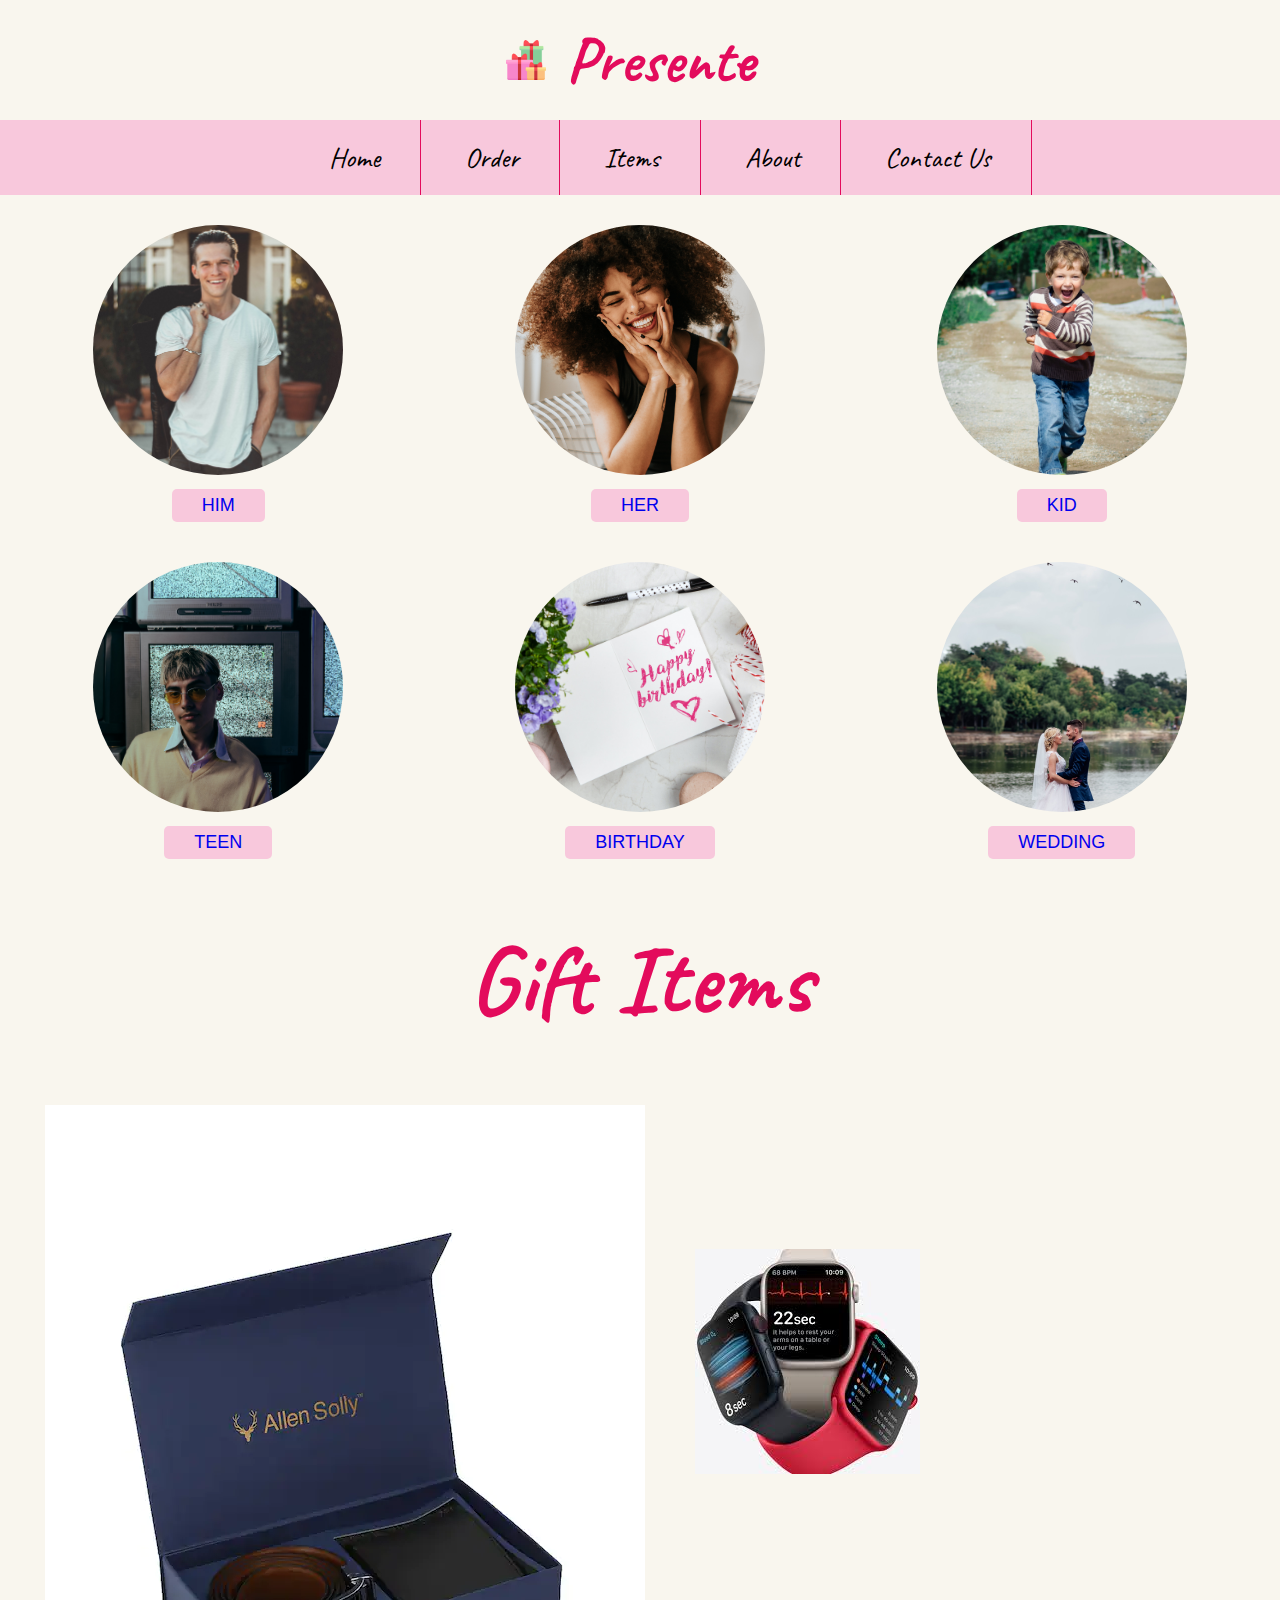
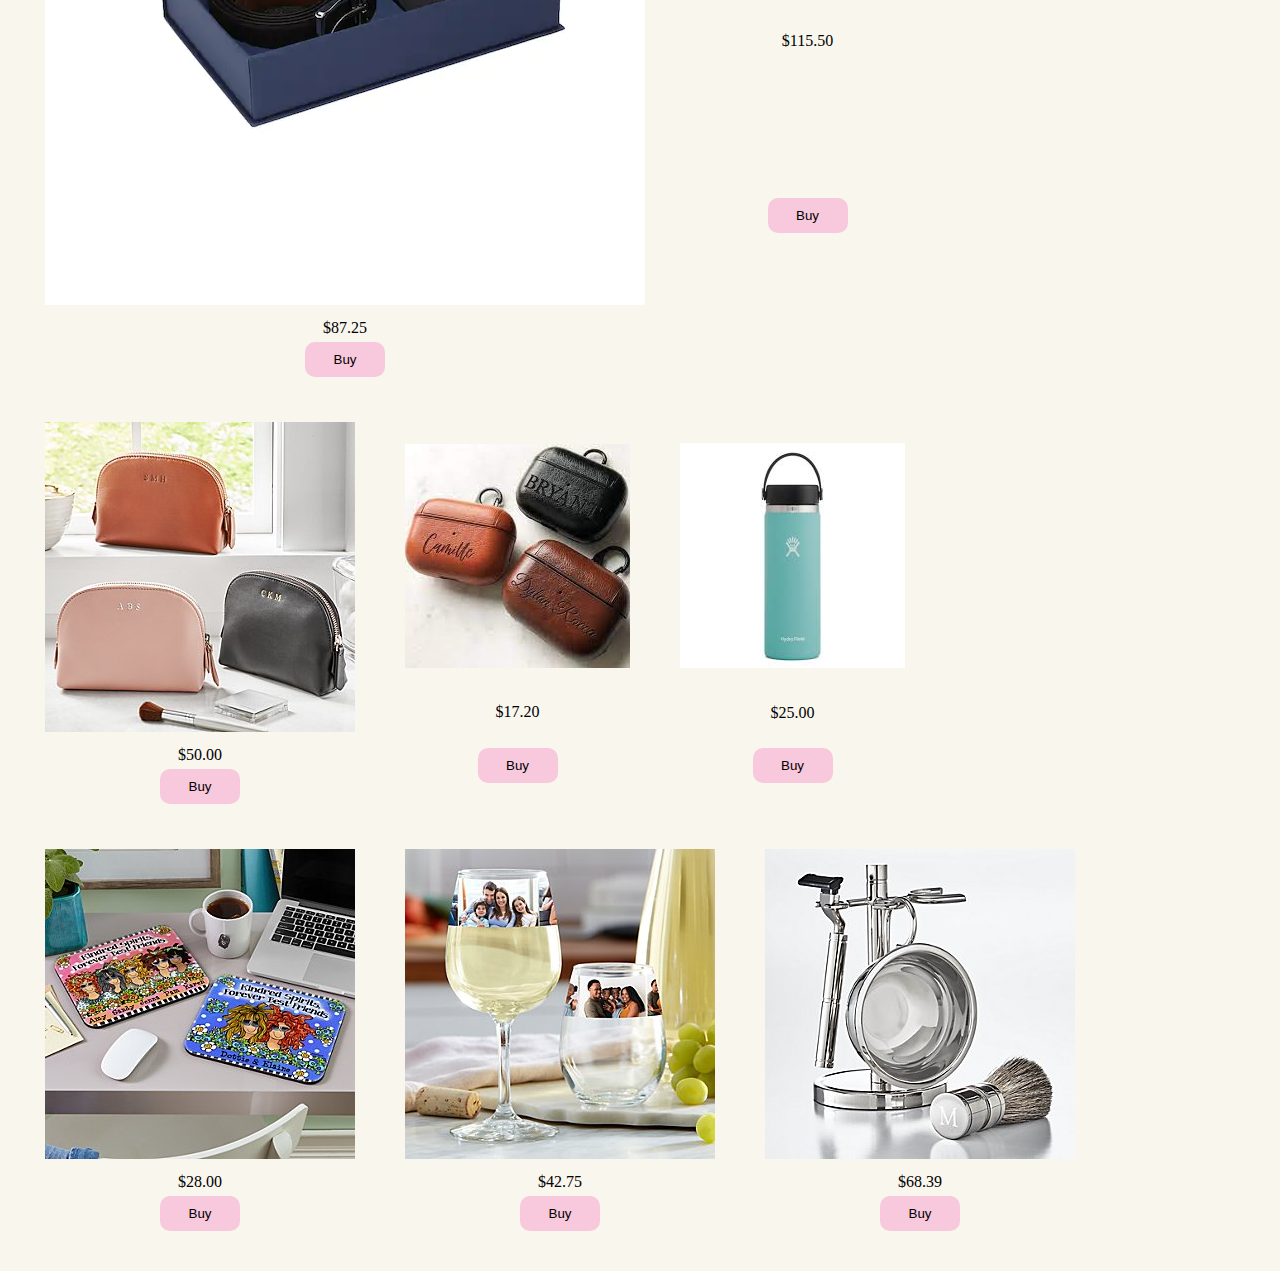
<file: index.html>
<!DOCTYPE html>
<html lang="en">

<head>
    <meta charset="UTF-8">
    <meta http-equiv="X-UA-Compatible" content="IE=edge">
    <meta name="viewport" content="width=device-width, initial-scale=1.0">
    <title>Presente</title>
    <link rel="stylesheet" type="text/css" href="index.css">
    <link rel="icon" href="gift.png" type="image/x-icon">
</head>

<body>
    <div class="gg">
        <img src="./gift.png" width="40px" height="40px" alt="">
        <h1>Presente</h1>
    </div>
    <nav>
        <ul>
            <a href="#">
                <li>Home</li>
            </a>
            <a href="#">
                <li>Order</li>
            </a>
            <a href="#">
                <li>Items</li>
            </a>
            <a href="#">
                <li>About</li>
            </a>
            <a href="contact.html">
                <li>Contact Us</li>
            </a>
        </ul>
    </nav>

    <div id="items-container">
        <section class="items">
            <div class="item">
                <img src="him.jpg">
                <button onclick="him()"><a href="#all-items">HIM</a> </button>
            </div>
            <div class="item">
                <img src="her.jpg">
                <button onclick="her()"><a href="#all-items">HER</a> </button>
            </div>
            <div class="item">
                <img src="kids.jpg">
                <button onclick="kid()"><a href="#all-items">KID</a> </button>
            </div>
            <div class="item">
                <img src="teen.jpg">
                <button onclick="teen()"><a href="#all-items">TEEN</a> </button>
            </div>
            <div class="item">
                <img src="birthday.jpg">
                <button onclick="birthday()"><a href="#all-items">BIRTHDAY</a> </button>
            </div>
            <div class="item">
                <img src="wedding.jpg">
                <button onclick="wedding()"><a href="#all-items">WEDDING</a> </button>
        </section>

    </div>
    <div id="heading">
        <h2>Gift Items</h2>
    </div>

    <div id="all-items" class="all-items">
        <div class="item-names">
            <div class="img"><img src="wallet.webp" alt="error" id="imageone"></div>
            <div class="price">$87.25</div>
            <div class="purchase"><button class="buy">Buy</button></div>
        </div>
        <div class="item-names">
            <div class="img"><img src="watch.jpg" alt="error" id="imagetwo"></div>
            <div class="price">$115.50</div>
            <div class="purchase"><button class="buy">Buy</button></div>
        </div>
        <div class="item-names">
            <div class="img"><img src="her1.jpg" alt="error" id='imagethree'></div>
            <div class="price">$50.00</div>
            <div class="purchase"><button class="buy">Buy</button></div>
        </div>
        <div class="item-names">
            <div class="img"><img src="case.jpg" alt="error" id="imagefour"></div>
            <div class="price">$17.20</div>
            <div class="purchase"><button class="buy">Buy</button></div>
        </div>

        <div class="item-names">
            <div class="img"><img src="bottle.jpg" alt="error" id="imagefive"></div>
            <div class="price">$25.00</div>
            <div class="purchase"><button class="buy">Buy</button></div>
        </div>

        <div class="item-names">
            <div class="img"><img src="her5.jpg" alt="error" id="imagesix"></div>
            <div class="price">$28.00</div>
            <div class="purchase"><button class="buy">Buy</button></div>
        </div>

        <div class="item-names">
            <div class="img"><img src="wd3.jpg" alt="error" id="imageseven"></div>
            <div class="price">$42.75</div>
            <div class="purchase"><button class="buy">Buy</button></div>
        </div>

        <div class="item-names">
            <div class="img"><img src="men7.jpg" alt="error" id="imageeight"></div>
            <div class="price">$68.39</div>
            <div class="purchase"><button class="buy">Buy</button></div>
        </div>

    </div>

    <script src="script.js"></script>
</body>

</html>
</file>
<file: index.css>
@import url('https://fonts.googleapis.com/css2?family=Caveat&display=swap');

*{

    margin: 0;
    padding: 60;
    box-sizing: border-box;
    
    }
    body{
        background-color: #F9F6EE;
    }
    h1{
    text-align: center;
    color:#E30B5C	;
    padding: 20px;
    font-size: 64px;
    font-family: 'Caveat', cursive;
    
    }
    nav{
    background-color: #F8C8DC;
    display: grid;
    place-items: center;
    
    }
    nav ul{
    list-style-type: none;
    }
    nav ul a{
    display: inline-block;
    padding: 20px  40px;
    color: #000;
    transition: all 0.5s ease-in;
    text-decoration: none;
    font-size: 28px;
    border-right: 1px solid #E30B5C;
    font-family: 'Caveat', cursive;
    }
    nav ul a:hover{
    background-color: #E30B5C;
    color: white;
    }
    .items{
    display: grid;
    grid-template-columns:repeat(3, 1fr);
    padding: 30px 10px;
    grid-column-gap: 5px;
    grid-row-gap: 30px;
    }
    .item{
        text-align: center;
    }
    .item img{
    width: 250px;
    height: 250px;
    object-fit: cover;
    cursor: pointer;
    transition: all 0.1s ease-in-out;
    border-radius: 50%;
    }
    .item img:hover{
    transform:scale(1.05);
    }
    .item h4{
    padding:5px;
    text-align:center;
    }
    .item button{
    padding: 6px 30px;
    border: none;
    outline: none;
    background-color: #F8C8DC;
    color: black;
    cursor: pointer;
    border-radius: 5px;
    font-size: 18px;
    transition: all 0.15s ease-in-out;
    text-align:center;
    Display: block;
    margin: 10px auto;
    
    }
    .item button:hover{
    background-color: #E30B5C;
    color:white;
    transform:scale(1.05);
    }
    @media screen and (max-width: 1200px) {
    .items{
    grid-template-columns: repeat(2, 1fr);
    }
    
    }
    @media screen and (max-width: 800px) {
    .items{
    grid-template-columns: repeat(1, 1fr);
    }
    }

    #heading{
        
            text-align: center;
            color:#E30B5C	;
            padding: 20px;
            font-size: 64px;
            font-family: 'Caveat', cursive;
            
            
    }

    .all-items{
        padding: 20px;
        display:flex;
        flex-wrap: wrap;
        flex-direction: row;
        
    }

    .item-names{
        display:flex;
        flex-direction: column;
        align-items: center;
        justify-content: space-evenly;
        margin: 20px;
    }
    .item-names .img{
        padding:5px;
       
    }

   

    .item-names .price{
       padding:5px;
    }
   
   a{
    text-decoration: none;
   }
   .gg{
    display: flex;
    align-items: center;
    text-align: center;
    justify-content: center;
   }

   .buy{
    background-color: #F8C8DC;
    border: none;
    border-radius: 10px;
    height: 35px;
    width: 80px;
  }

   .buy:hover{

     background-color: #E30B5C;
     color: #F9F6EE;
     border: none;
     border-radius: 10px;
   }
</file>
